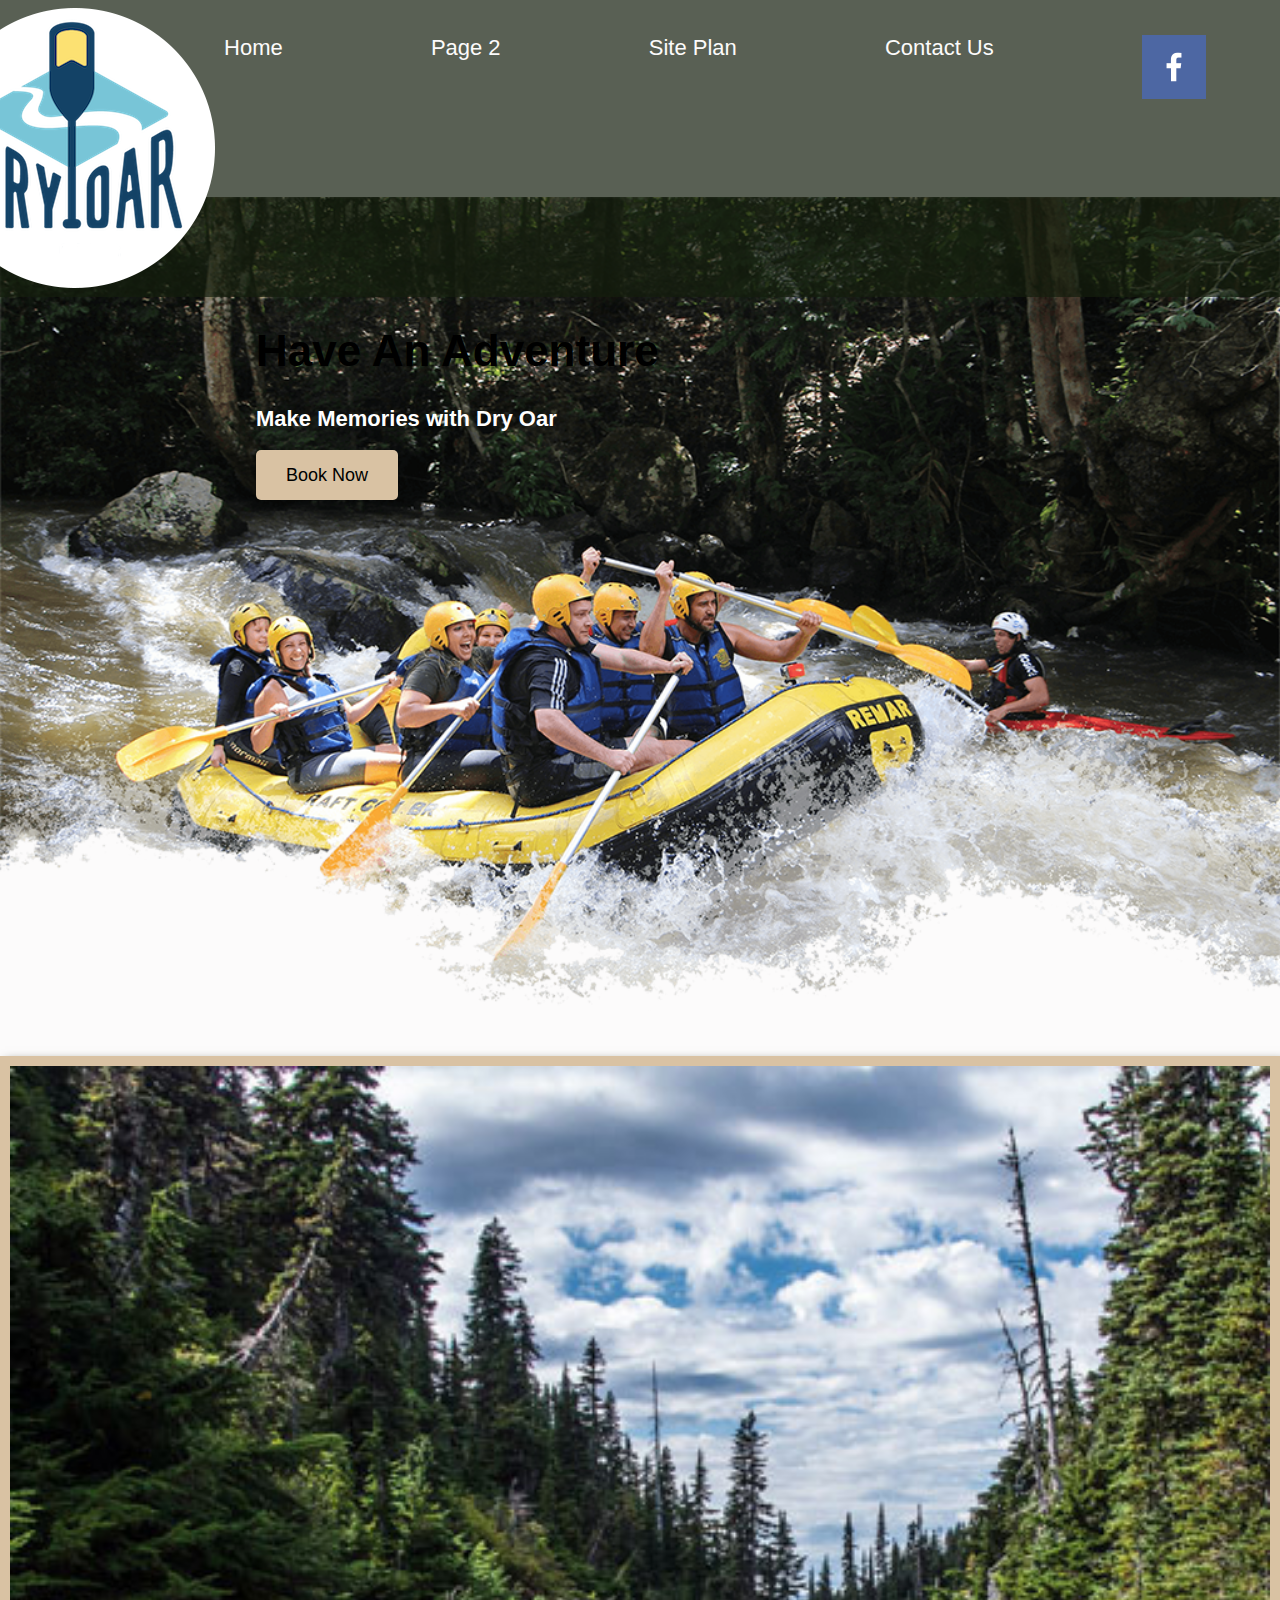
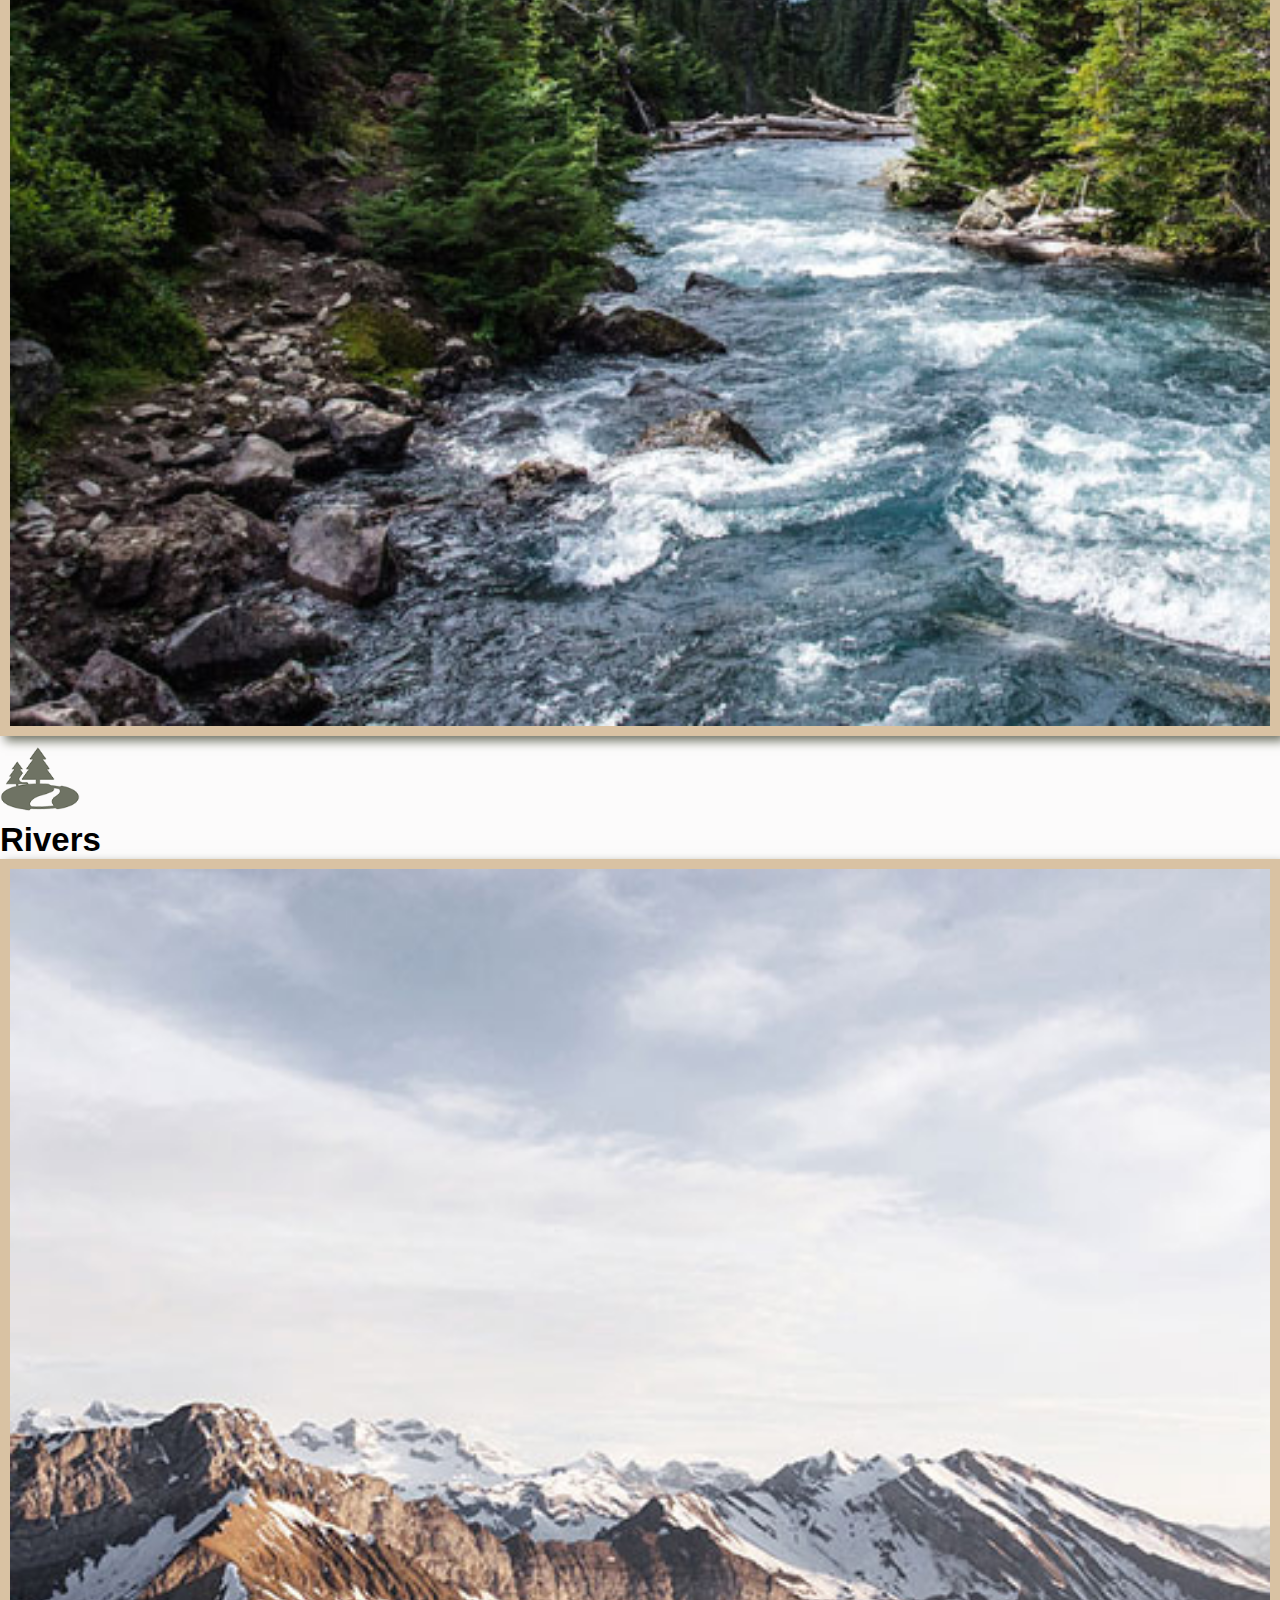
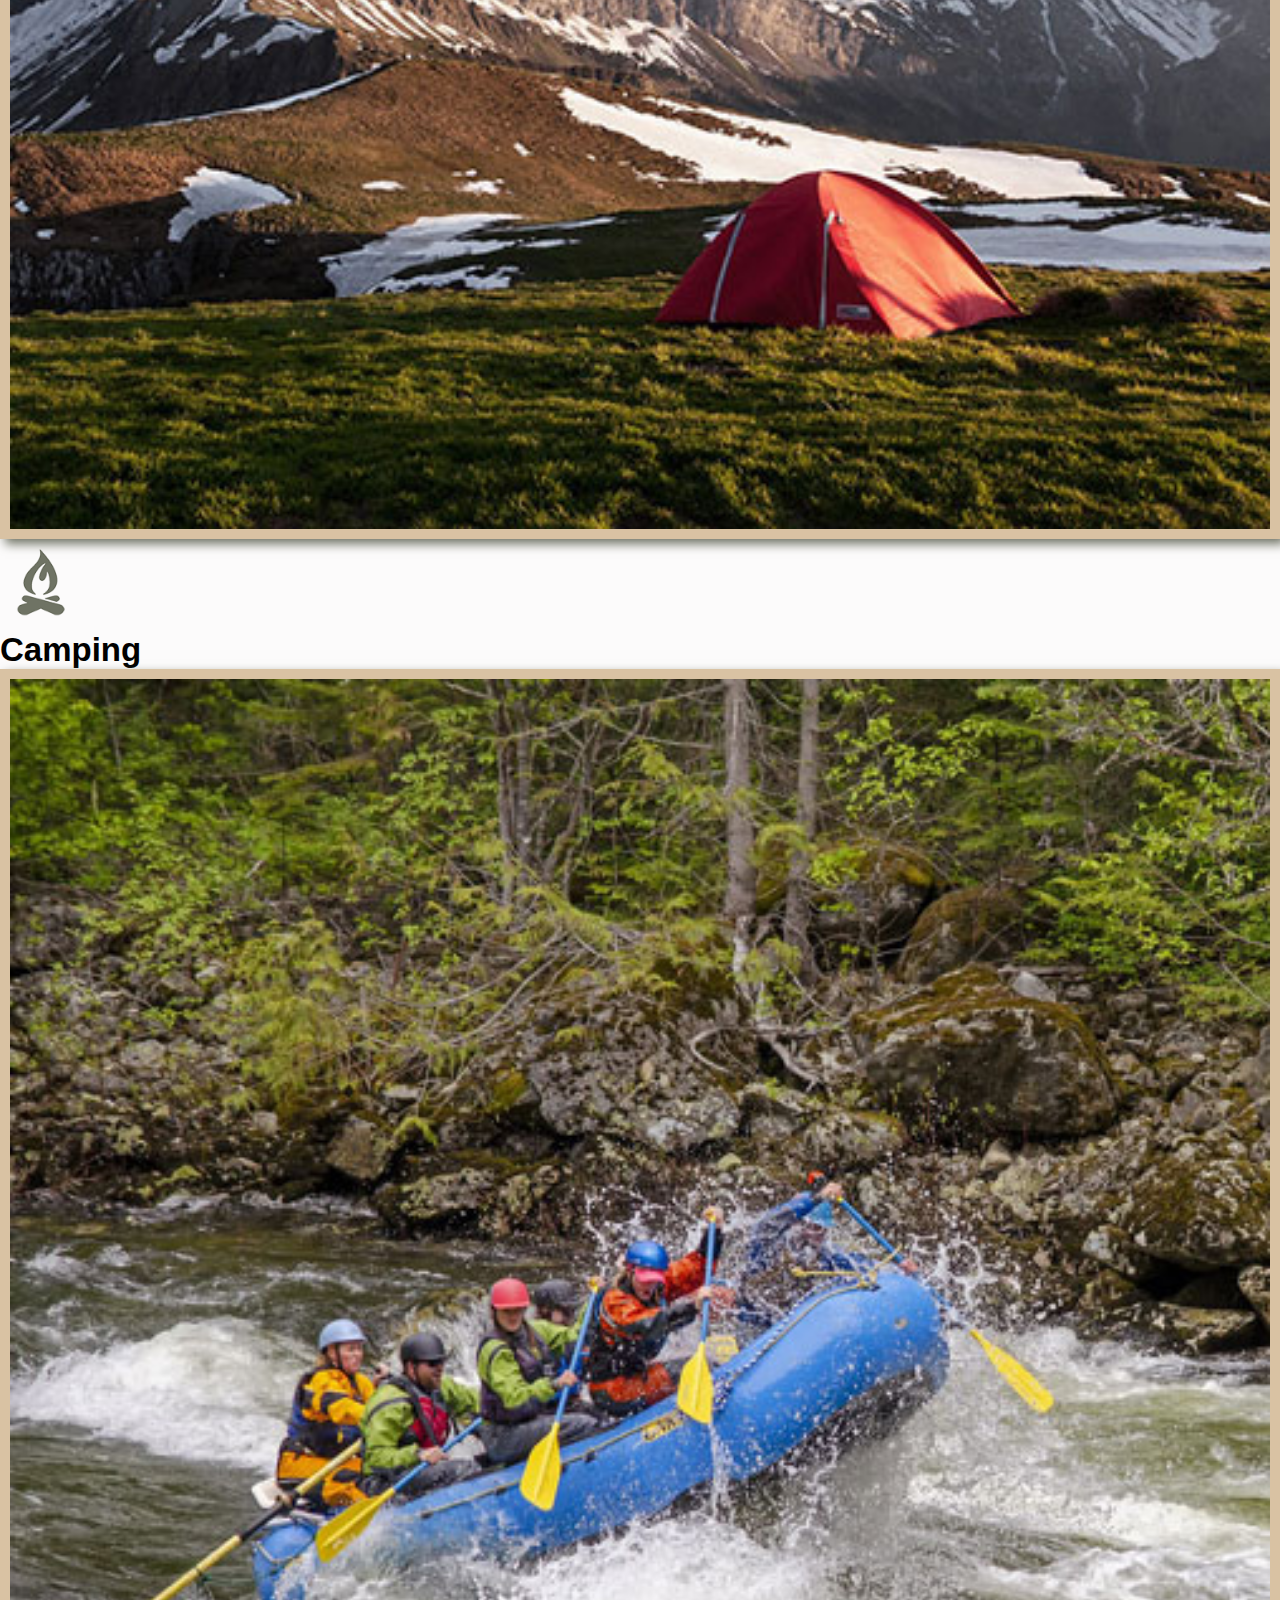
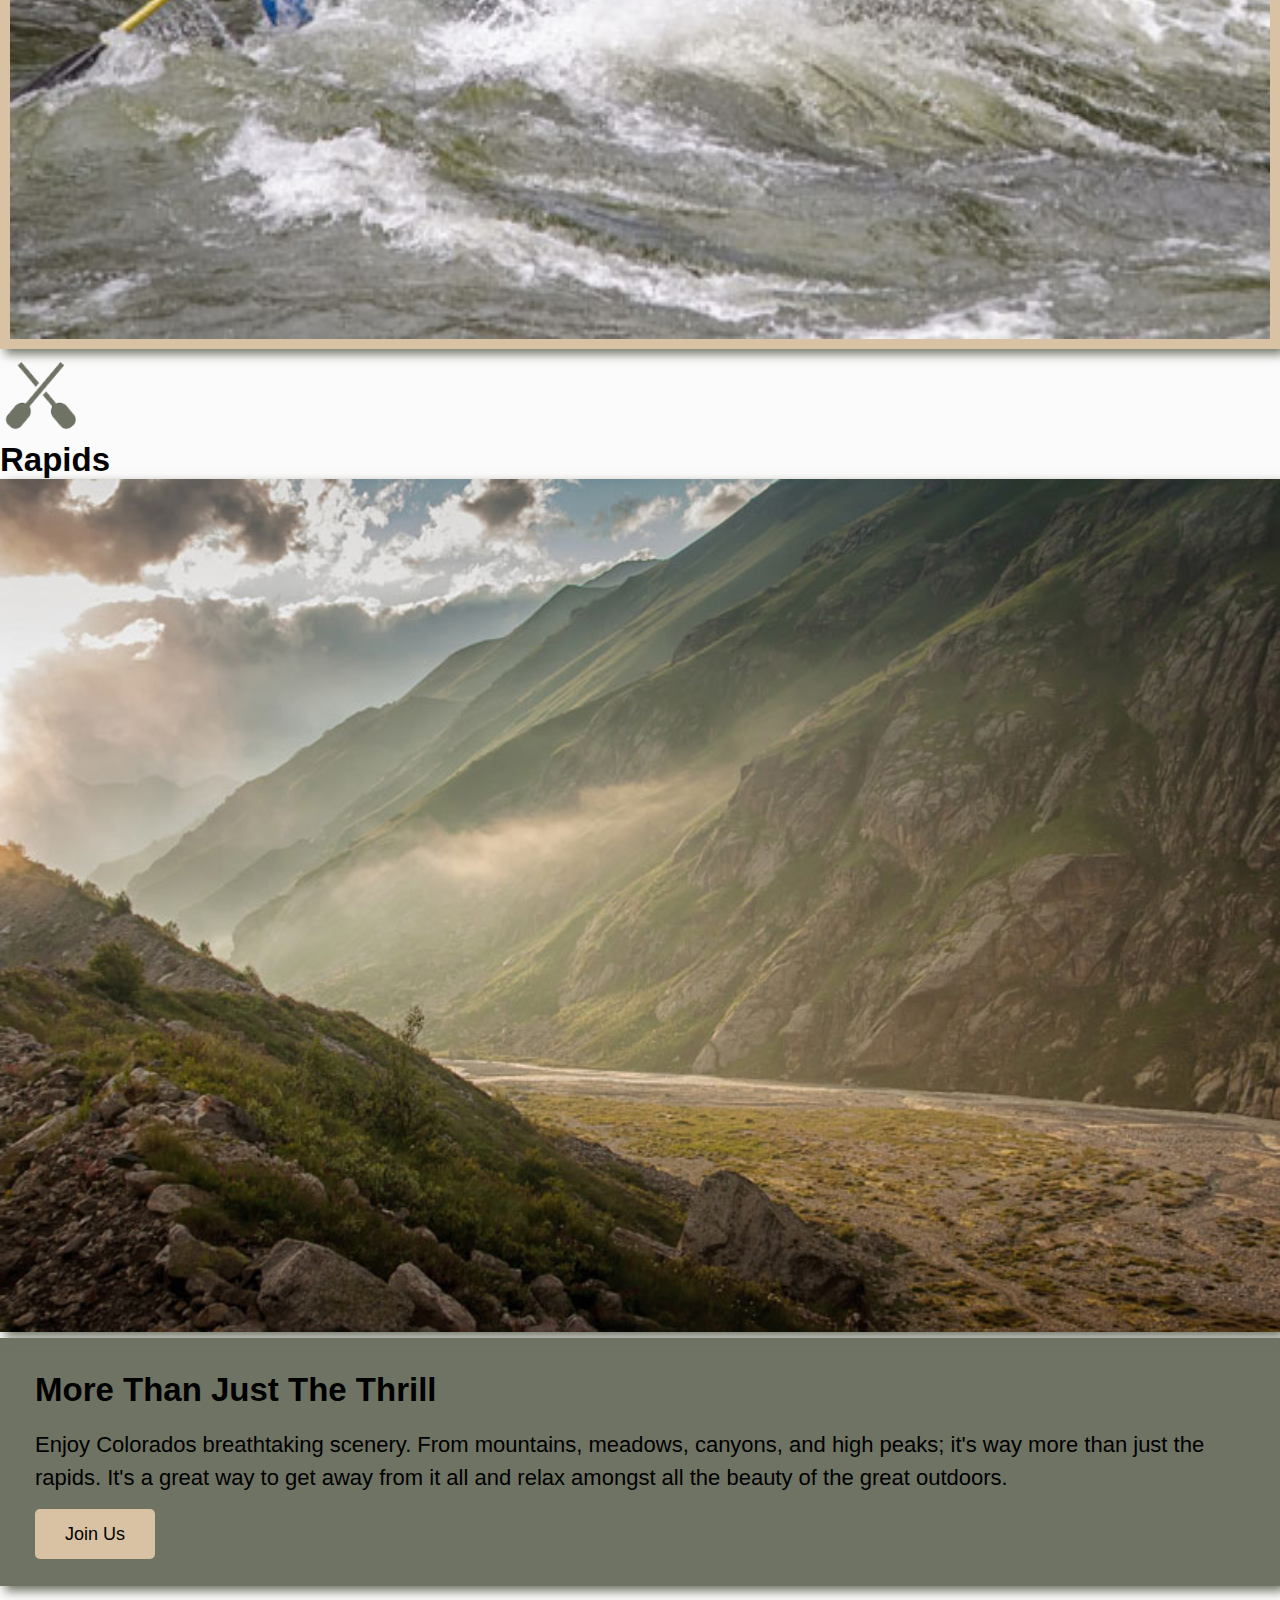
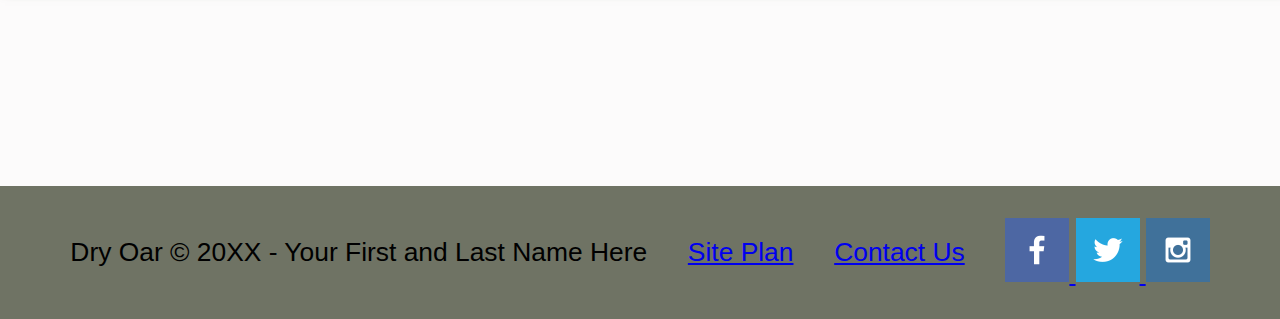
<file: wwr/index.html>
<!DOCTYPE html>
<html lang="en">
<head>
    <meta charset="UTF-8">
    <meta http-equiv="X-UA-Compatible" content="IE=edge">
    <meta name="viewport" content="width=device-width, initial-scale=1.0">
    <title>Whitewater Rafting Vacations | Dry Oar Boating | Colorado | Home</title>
    <link rel="stylesheet" href="styles/style.css">
</head>
<body>
    <header>
        <a id="logo_link" href="index.html">
            <img class="logo" src="images/logo.png" alt="Dry Oar Logo">
        </a>
        <nav>
            <a href="index.html">Home</a>
            <a href="#">Page 2</a>
            <a href="site-plan-rafting.html">Site Plan</a>
            <a href="contactus.html">Contact Us</a>
            <a href="https://facebook.com" target="_blank">
                <img src="images/facebook.png" alt="fb icon"></a>
        </nav>
    </header>
    <div id="hero">
        <div id="hero-box">
            <img id="hero-img" src="images/hero.png" alt="People enjoying white water rafting">
        </div>
        <section id="hero-msg">
            <h1 class="home-title">Have An Adventure</h1>
            <h4>Make Memories with Dry Oar </h4>
            <div class='button-box'>
                <a class='book' href="contactus.html">Book Now</a>
            </div>
        </section>
    </div>
    <main class="home-grid">
        <section class="rivers-card">
            <img class="card-img" src="images/rivers.jpg" alt="river in forest">
            <img class="icon" src="images/river_icon.png" alt="river icon">
            <h2>Rivers</h2>
        </section>
        <section class="camping-card">
            <img class="card-img" src="images/camping.jpg" alt="tent in mountains">
            <img class="icon" src="images/fire_icon.png" alt="fire icon">
            <h2>Camping</h2>
        </section>
        <section class="rapids-card">
            <img class="card-img" src="images/rapids.jpg" alt="rafting boat">
            <img class="icon" src="images/oars.png" alt="oars icon">
            <h2>Rapids</h2>
        </section>
        <img class="mountains" src="images/mountains.jpg" alt="Misty mountains">
        <section class="msg">
            <h2>More Than Just The Thrill</h2>
            <p>Enjoy Colorados breathtaking scenery. From mountains, meadows, canyons, and high peaks; it's way more than just the rapids. It's a great way to get away from it all and relax amongst all the beauty of the great outdoors. </p>
            <a class='join' href="rivers.html">Join Us</a>
        </section>
    </main>
    <footer>
        <p>Dry Oar &copy; 20XX - Your First and Last Name Here</p>
        <p><a href="site-plan-rafting.html">Site Plan</a></p>
        <p><a href="contactus.html">Contact Us</a></p>
        <div class="social">
            <a href="https://facebook.com">
                <img src="images/facebook.png" alt="fb icon">
            </a>
            <a href="https://twitter.com">
                <img src="images/twitter.png" alt="twitter icon">
            </a>
            <a href="https://instagram.com">
                <img src="images/instagram.png" alt="instagram icon">
            </a>
        </div>
    </footer>
</body>
</html>
</file>
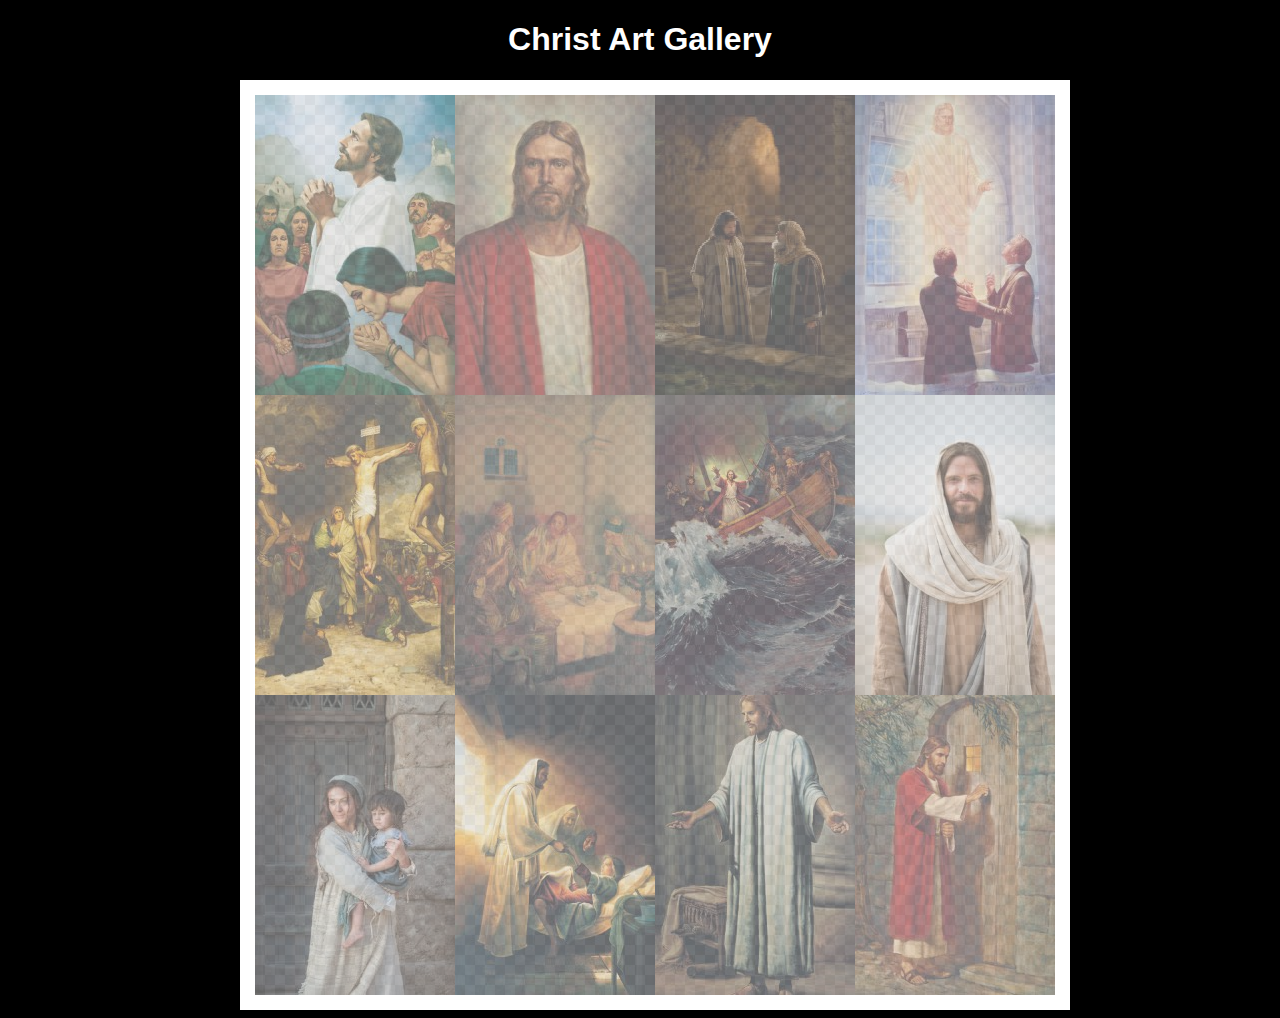
<file: ice/gallery/gallery.html>
<!DOCTYPE html>
<html lang="en">
<head>
    <meta charset="UTF-8">
    <meta name="viewport" content="width=device-width, initial-scale=1.0">
    <title>Images of Christ</title>
    <style>
        body {
            background: black;
        }
        #wrapper{
            width: 800px;
            margin: 0 auto;
        }
        nav {
            color: white;
            text-align: center;
            font-family: Haettenschweiler, 'Arial Narrow Bold', sans-serif;
        }
        #gallery{
            display: grid;
            grid-template-columns: 200px 200px 200px 200px;
            border: 15px solid rgb(255, 255, 255);
            width: 100%;
            background-color: #ddd;
            background-image:
                linear-gradient(45deg, #ccc 26%, transparent 26%), 
                linear-gradient(135deg, #ccc 26%, transparent 26%),
                linear-gradient(45deg, transparent 75%, #ccc 75%),
                linear-gradient(135deg, transparent 75%, #ccc 75%);
            background-size: 20px 20px; /* Must be a square */
            background-position: 0 0, 10px 0, 10px -10px, 0px 10px; 
            
        }
        #gallery a {
            cursor: url('images/christus.png'), pointer;
        }
        #gallery img {
            width: 200px;
            height: 300px;
            opacity:50%;
            display:block;
        }
        #gallery img:hover{
            opacity: 100%;
        }
    </style>
</head>
<body>
    <div id="wrapper">
        <nav>
            <h1>Christ Art Gallery</h1>
        </nav>
        <main>
            <div id="gallery">
                <a href="images/big/img1.jpg"><img src="images/small/img1.jpg" alt="normal file size" ></a>
                <a href="images/big/img2.jpg"><img src="images/small/img2.jpg" alt="normal file size" ></a>
                <a href="images/big/img3.jpg"><img src="images/small/img3.jpg" alt="normal file size" ></a>
                <a href="images/big/img4.jpg"><img src="images/small/img4.jpg" alt="normal file size" ></a>
                <a href="images/big/img5.jpg"><img src="images/small/img5.jpg" alt="normal file size" ></a>
                <a href="images/big/img6.jpg"><img src="images/small/img6.jpg" alt="normal file size" ></a>
                <a href="images/big/img7.jpg"><img src="images/small/img7.jpg" alt="normal file size" ></a>
                <a href="images/big/img8.jpg"><img src="images/small/img8.jpg" alt="normal file size" ></a>
                <a href="images/big/img9.jpg"><img src="images/small/img9.jpg" alt="normal file size" ></a>
                <a href="images/big/img10.jpg"><img src="images/small/img10.jpg" alt="normal file size" ></a>
                <a href="images/big/img11.jpg"><img src="images/small/img11.jpg" alt="normal file size" ></a>
                <a href="images/big/img12.jpg"><img src="images/small/img12.jpg" alt="normal file size" ></a>
            </div>
        </main>
    </div>
</body>
</html>
</file>
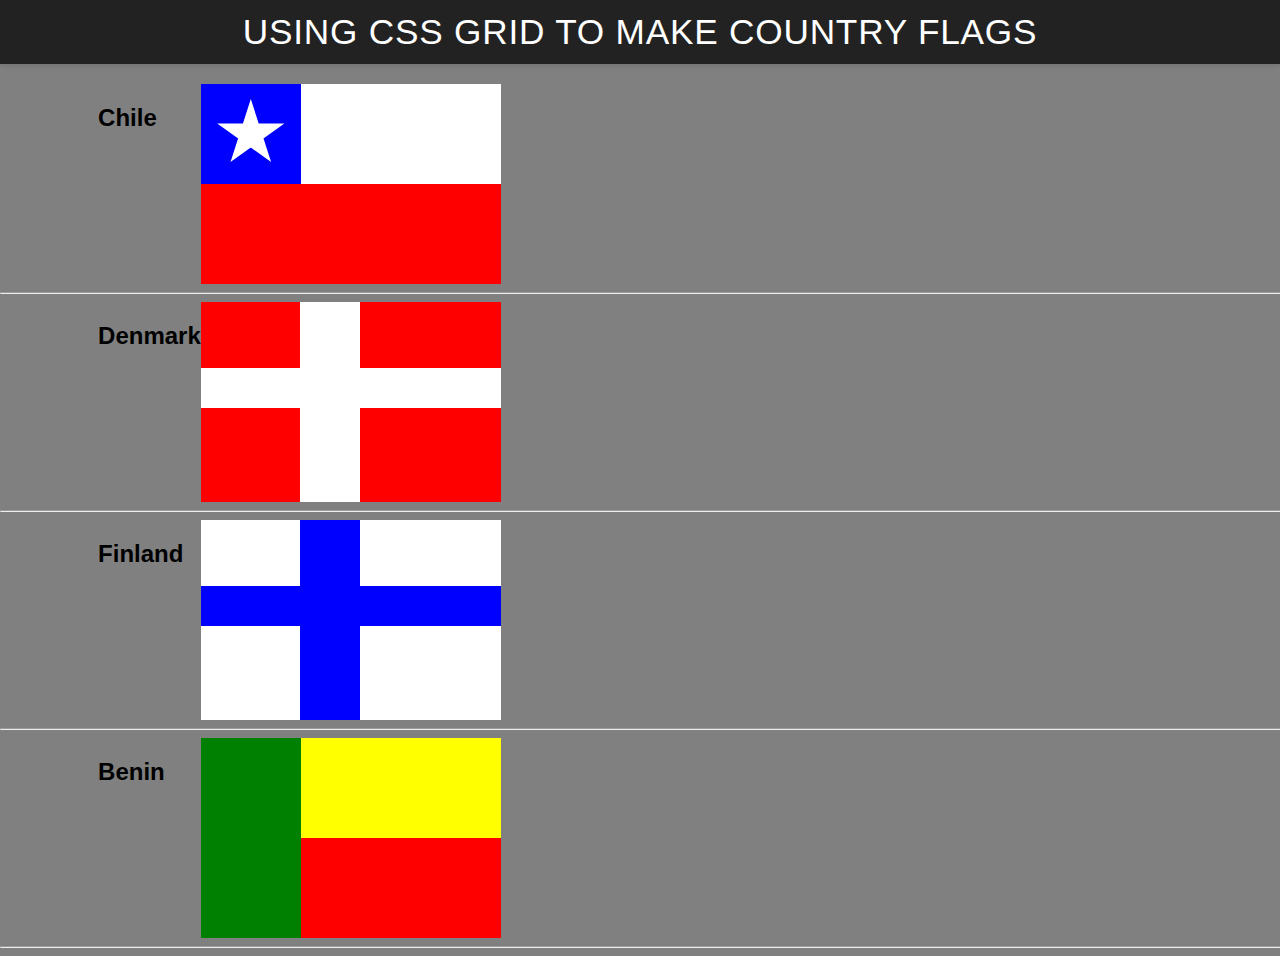
<file: ice/grid_flags/flags.html>
<!DOCTYPE html>
<html lang="en">

<head>
    <meta charset="UTF-8">
    <meta name="viewport" content="width=device-width, initial-scale=1.0">
    <title>Flag</title>
    <style>
        body {
            margin: 0;
            font-family: 'Helvetica Neue', sans-serif;
            background-color: gray;
        }

        header {
            background-color: #222;
            color: #fff;
            padding: 0.75rem 1.5rem;
            display: flex;
            align-items: center;
            justify-content: center;
            font-size: 1.1rem;
            letter-spacing: 0.05rem;
            text-transform: uppercase;
            box-shadow: 0 2px 4px rgba(0, 0, 0, 0.1);
        }

        header h1 {
            margin: 0;
            font-weight: 400;
        }
        main {
            display: grid;
            grid-template-columns: .1fr .1fr 1fr .1fr;
            margin-top: 20px;
        }
        hr {
            width: 100%;
            grid-column: 1 / 5;
        }
        h2 {
            grid-column: 2/3;
        }

        #blue {
            background: blue;
            grid-column: 1 / 2;
            display: grid;
            align-items: center;
            justify-items: center;
        }

        #white {
            background: white;
            grid-column: 2 / 4;
        }

        #red {
            background: red;
            grid-column: 1 / 4;
        }

        #chile {
            display: grid;
            grid-template-columns: 1fr 1fr 1fr;
            grid-template-rows: 1fr 1fr;
            height: 200px;
            width: 300px;
        }

        .star {
            width: 70px;
            aspect-ratio: 1;
            background: white;
            clip-path: polygon(50% 0, 79% 90%, 2% 35%, 98% 35%, 21% 90%);
        }
        #denmark {
        display: grid;
        grid-template-columns: 1fr 1fr 1fr;
        grid-template-rows: 1fr 1fr;
        height: 200px;
        width: 300px;
        background: red;
        position: relative;
    }

    #denmark::before,
    #denmark::after {
        content: '';
        position: absolute;
        background: white;
    }

    #denmark::before {
        width: 20%;
        height: 100%;
        left: 33%;
    }

    #denmark::after {
        width: 100%;
        height: 20%;
        top: 33%;
    }
    #finland {
        display: grid;
        grid-template-columns: 1fr 1fr 1fr;
        grid-template-rows: 1fr 1fr;
        height: 200px;
        width: 300px;
        background: white;
        position: relative;
    }
    #finland::before,
    #finland::after {
        content: '';
        position: absolute;
        background: blue;
    }

    #finland::before {
        width: 20%;
        height: 100%;
        left: 33%;
    }

    #finland::after {
        width: 100%;
        height: 20%;
        top: 33%;
    }
    #benin {
        display: grid;
        grid-template-columns: 1fr 2fr;
        grid-template-rows: 1fr 1fr;
        height: 200px;
        width: 300px;
    }

    #bgreen {
        background: green;
        grid-column: 1 / 2;
        grid-row: 1 / 3;
    }

    #byellow {
        background: yellow;
        grid-column: 2 / 3;
        grid-row: 1 / 2;
    }

    #bred {
        background: red;
        grid-column: 2 / 3;
        grid-row: 2 / 3;
    }
    </style>
</head>

<body>
    <header>
        <h1>Using CSS Grid to make Country Flags</h1>
    </header>
    <main>
        <h2>Chile</h2>
        <div id="chile">
            <div id="blue">
                <div class="star"></div>
            </div>
            <div id="white"></div>
            <div id="red"></div>
        </div>
        <hr>

        <h2>Denmark</h2>
        <div id="denmark">
            <div id="dred1"></div>
            <div id="dred2"></div>
            <div id="dred3"></div>
            <div id="dred4"></div>
        </div>
        <hr>

        <h2>Finland</h2>
        <div id="finland">
            <div id="fwhite1"></div>
            <div id="fwhite2"></div>
            <div id="fwhite3"></div>
            <div id="fwhite4"></div>
        </div>
        <hr>

        <h2>Benin</h2>
        <div id="benin">
            <div id="bgreen"></div>
            <div id="byellow"></div>
            <div id="bred"></div>
        </div>
        <hr>
    </main>
</body>

</html>
</file>
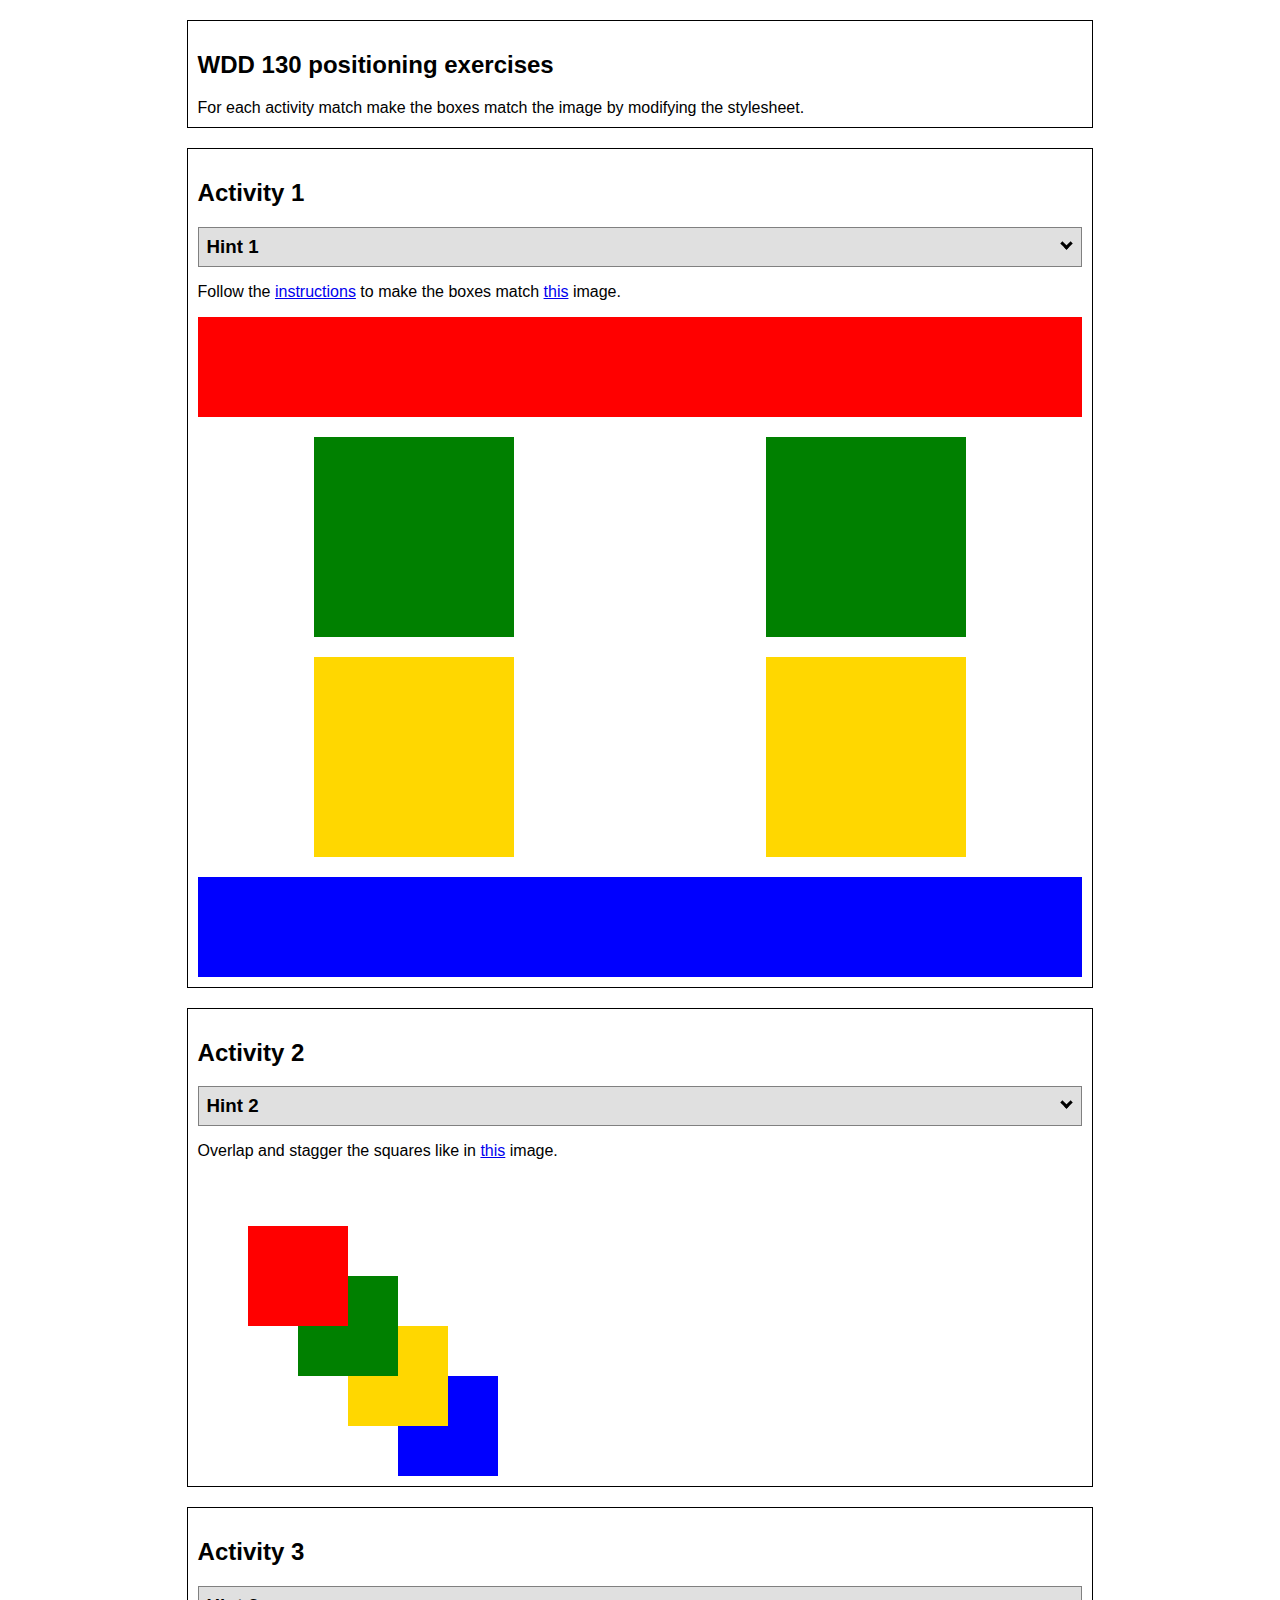
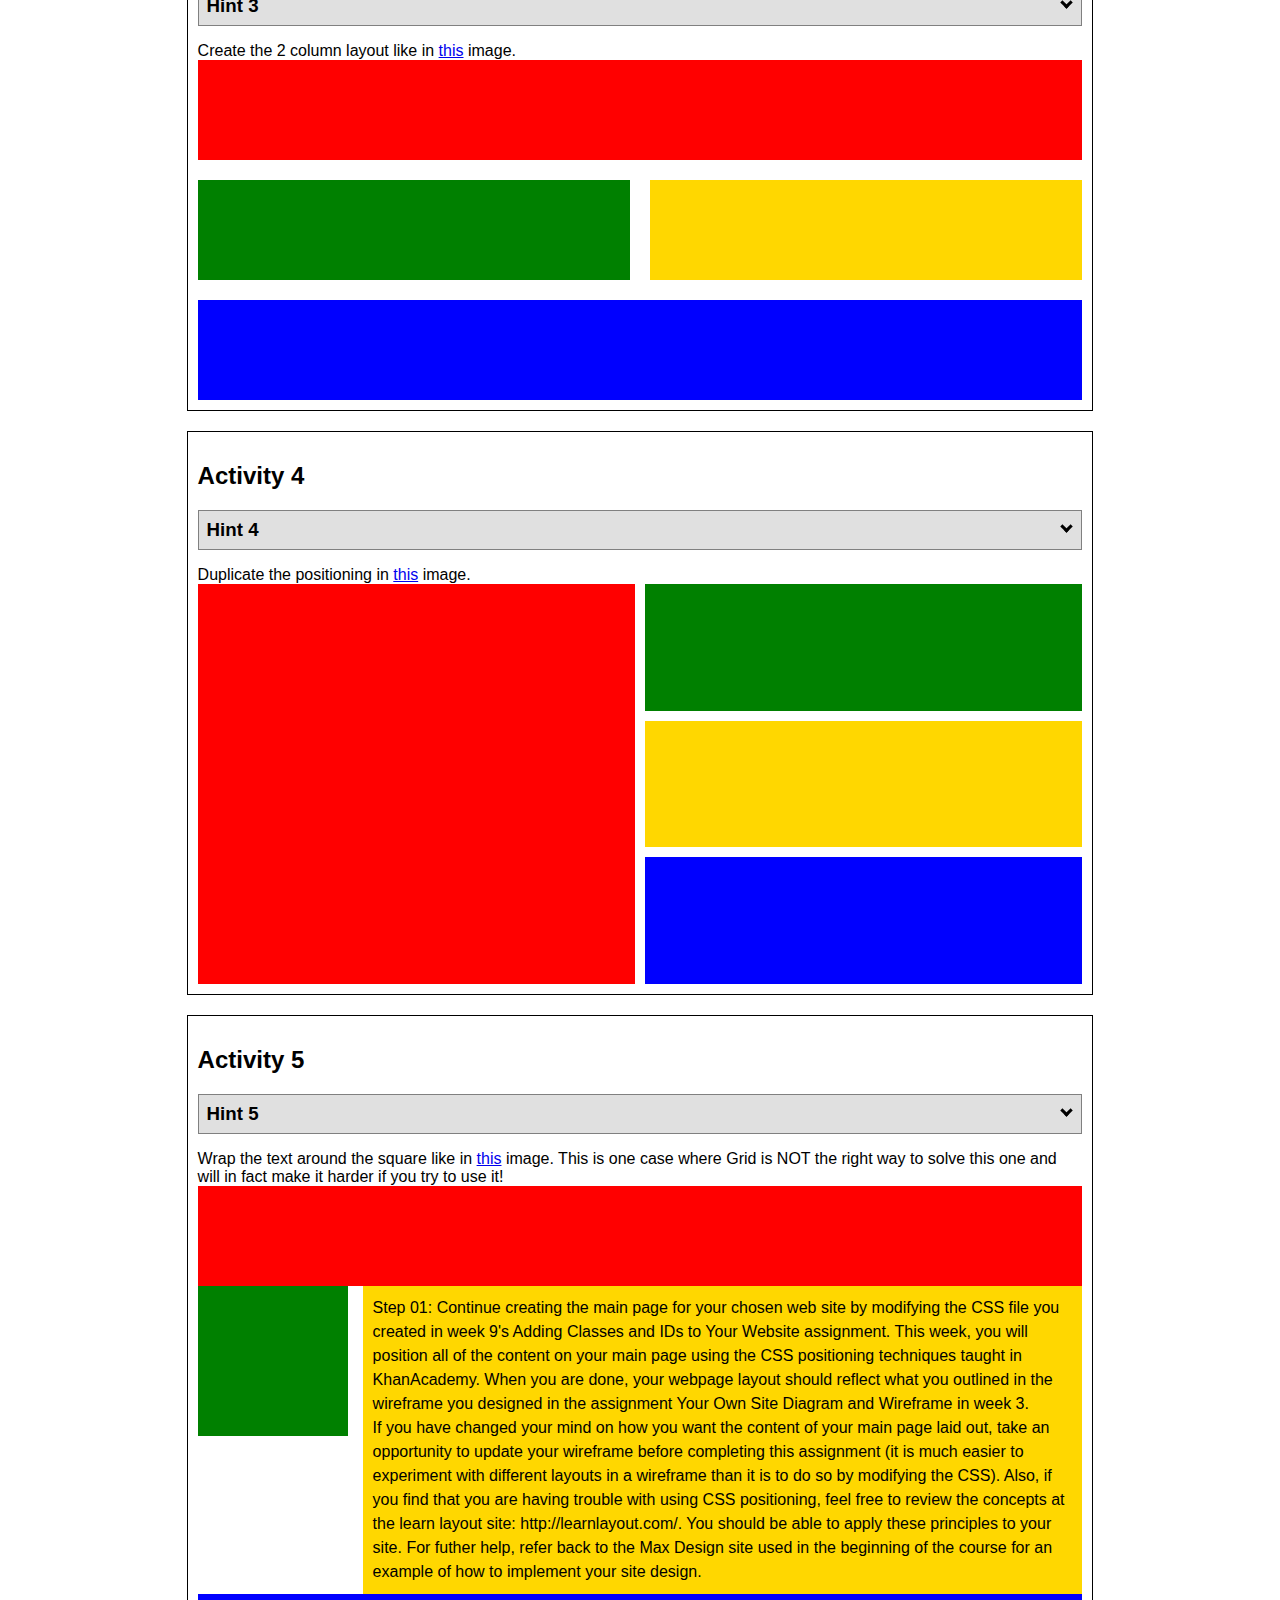
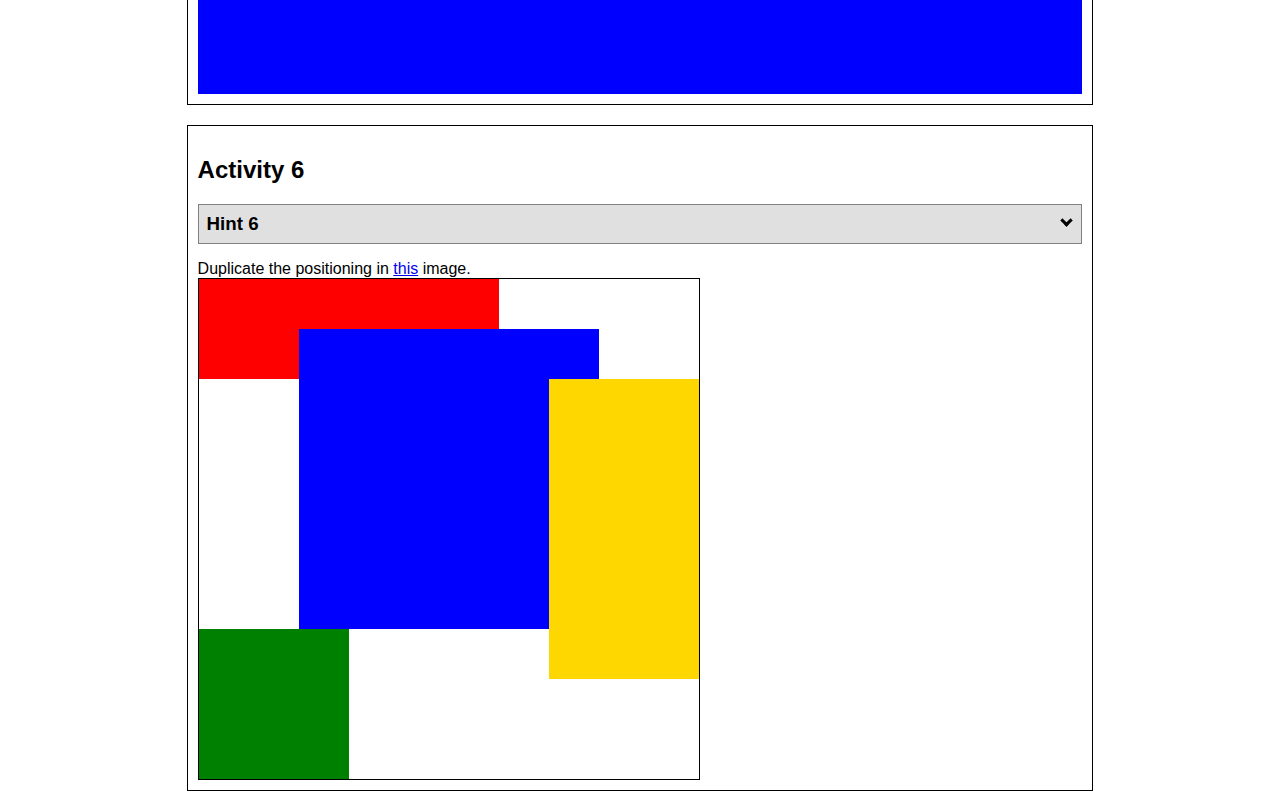
<file: ice/positioning/positioning.html>
<!DOCTYPE html>
<html lang="en">
  <head>
    <!-- HTML - Name: positioning.html -->
    <title>Positioning Activity</title>
    <link rel="stylesheet" type="text/css" href="positionstyles.css" />
  </head>
  <body>
    <div class="activity">
      <h2>WDD 130 positioning exercises</h2>
      For each activity match make the boxes match the image by modifying the stylesheet.</div>
    <div class="activity">
      <h2>Activity 1</h2>
      <section class="hint"><input type="checkbox" ><i></i> <h3>Hint 1</h3><div><p>Check out the <a href="../../activities/week07/ice-css_positioning.html" target="_blank">activity instructions</a></p></div></section>
      <p>Follow the <a href="../../activities/week07/ice-css_positioning.html"" target="_blank">instructions</a> to make the boxes match  <a href="../../images/example1.png" target="_blank">this</a> image.</p>
      <div class="content1" >
        <div class="red1" ></div>
        <div class="green1" ></div>
        <div class="green1" ></div>
        <div class="yellow1"></div>
        <div class="yellow1"></div>
        <div class="blue1"></div>
      </div>
    </div>
    <div class="activity">
      <h2>Activity 2</h2>
      <section class="hint"><input type="checkbox" > <h3>Hint 2</h3><i></i><div>
      <ul>
      <li>grid-template-columns: 50px 50px 50px 50px 50px </li></ul></div></section>
      <p>Overlap and stagger the squares like in <a href="../../images/example2.png" target="_blank">this</a> image.</p>
      <div class="content2" >
        <div class="red2" ></div>
        <div class="green2" ></div>
        <div class="yellow2"></div>
        <div class="blue2"></div>
      </div>
    </div>
    <div class="activity">
      <h2>Activity 3</h2>
      <section class="hint"><input type="checkbox" > <h3>Hint 3</h3><i></i><div><p>This one is going to be best solved with CSS Grid. Remember to make the boxes the right width first...then start moving them around. </p><h4>Properties used:</h4><ul><li>display:grid;</li><li>grid-template-columns:</li><li>grid-column-gap:</li>
        <li>grid-column:</li>  </ul></div></section>
      Create the 2 column layout like in <a href="../../images/example3.png" target="_blank">this</a>  image.
      <div class="content3" >
        <div class="red3" ></div>
        <div class="green3" ></div>
        <div class="yellow3"></div>
        <div class="blue3"></div>
      </div>
    </div>
    <div class="activity">
      <h2>Activity 4</h2>
      <section class="hint"><input type="checkbox" > <h3>Hint 4</h3><i></i><div><p>For the others we have been primarily concerned with width. For this one you will need to adjust height as well. </p><h4>Properties used:</h4><ul><li>display:grid;</li><li>grid-template-columns:</li><li>grid-row:</li></ul></div></section>
      Duplicate the positioning in <a href="../../images/example4.png" target="_blank">this</a> image. 
      <div class="content4" >
        <div class="red4" ></div>
        <div class="green4" ></div>
        <div class="yellow4"></div>
        <div class="blue4"></div>
      </div>
    </div>

    <div class="activity">
      <h2>Activity 5</h2>
      <section class="hint"><input type="checkbox" > <h3>Hint 5</h3><i></i><div><p>Grid is <strong>not</strong> the right way to do this.  In fact there is only one way to really do that...and that is with float. Remember that we float the thing we want the text to wrap around.  Also remember to start by making all the shapes the right size and shape.</p><h4>Properties used:</h4><ul><li>float: left;</li></ul></div></section>
      Wrap the text around the square like in <a href="../../images/example5.png" target="_blank">this</a> image. This is one case where Grid is NOT the right way to solve this one and will in fact make it harder if you try to use it!
      <div class="content5" >
        <div class="red5" ></div>
        <div class="green5" ></div>
        <div class="yellow5">Step 01: Continue creating the main page for your chosen web site by modifying the CSS file you created in week 9's Adding Classes and IDs to Your Website assignment. This week, you will position all of the content on your main page using the CSS positioning techniques taught in KhanAcademy. When you are done, your webpage layout should reflect what you outlined in the wireframe you designed in the assignment Your Own Site Diagram and Wireframe in week 3. <br />
          If you have changed your mind on how you want the content of your main page laid out, take an opportunity to update your wireframe before completing this assignment (it is much easier to experiment with different layouts in a wireframe than it is to do so by modifying the CSS). Also, if you find that you are having trouble with using CSS positioning, feel free to review the concepts at the learn layout site: http://learnlayout.com/. You should be able to apply these principles to your site. For futher help, refer back to the Max Design site used in the beginning of the course for an example of how to implement your site design.</div>
        <div class="blue5"></div>
      </div>
    </div>
    <div class="activity">
      <h2>Activity 6</h2>
      <section class="hint"><input type="checkbox" > <h3>Hint 6</h3><i></i><div><p>This one is all about visualizing the grid behind the layout. If you are having a hard time doing that first: all the sizes are even multiples of 100, and second here is another example with the lines drawn: <a href="../../images/example6-hint.png" target="_blank">example 6 with lines</a>. For this one you will find it easiest if you use px for the column width. You can also use <kbd>z-index</kbd> to control the element layering.    </p><h4>Properties used:</h4><ul><li>display:grid;</li><li>grid-template-columns:</li><li>grid-column:</li><li>grid-row:</li><li><a href="https://www.w3schools.com/cssref/pr_pos_z-index.asp" target="_blank">z-index:</a></li></ul></div></section>
      Duplicate the positioning in <a href="../../images/example6.png" target="_blank">this</a> image.
      <div class="content6" >
        <div class="red6" ></div>
        <div class="green6" ></div>
        <div class="yellow6"></div>
        <div class="blue6"></div>
      </div>
    </div>
  </body>
</html>
</file>
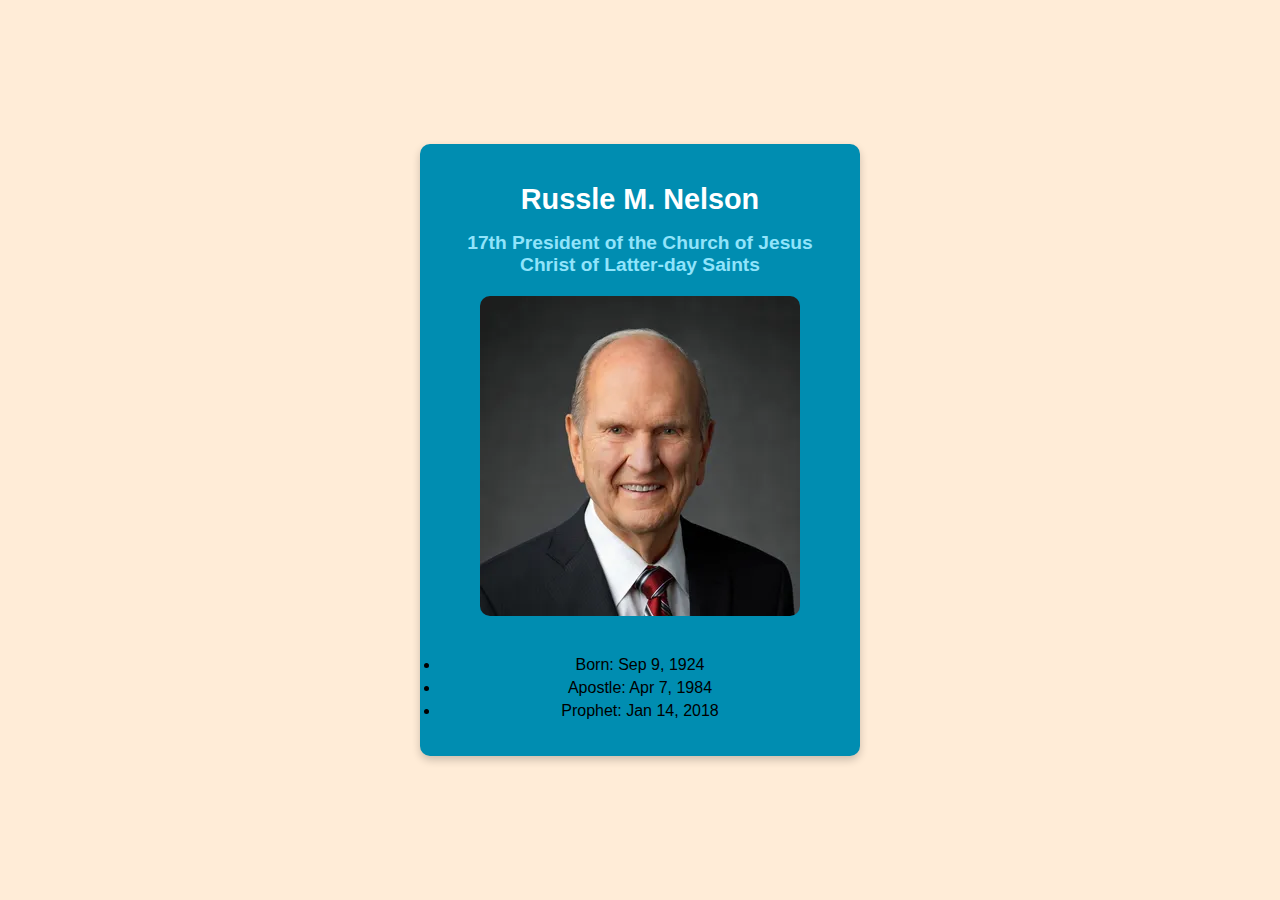
<file: ice/prophet_cards/nelson.html>
<!DOCTYPE html>
<html lang="en">
<head>
    <meta charset="UTF-8">
    <meta name="viewport" content="width=device-width, initial-scale=1.0">
    <title>Russell M. Nelson</title>
    <style>
        /* Insert styles here, this is called an internal stylesheet  */
        body {
            background: #FFECD7;
            font-family: Arial, sans-serif;
            display: flex;
            justify-content: center;
            align-items: center;
            height: 100vh;
            margin: 0;
        }

        #wrapper {
            background: #008db1;
            border-radius: 10px;
            box-shadow: 0 4px 8px rgba(0, 0, 0, 0.2);
            padding: 20px;
            max-width: 400px;
            text-align: center;
        }

        h1 {
            font: helvetica;
            color: #fff;
            font-size: 1.8em;
            margin-bottom: 10px;
        }

        h2 {
            font-size: 1.2em;
            color: #91e4fb;
            margin-bottom: 20px;
        }

        img {
            max-width: 100%;
            border-radius: 10px;
            margin-bottom: 20px;
        }

        ul {
            padding: 0;
        }

        li {
            font-size: 1em;
            margin: 5px 0;
        }
    </style>
</head>
<body>
    <div id="wrapper">
        <h1>Russle M. Nelson</h1>
        <h2>17th President of the Church of Jesus Christ of Latter-day Saints</h2>
        <img src="images/russell_nelson.png" alt="russell_nelson">
    <main>
        <ul>
            <li>Born: Sep 9, 1924</li>
            <li>Apostle: Apr 7, 1984</li>
            <li>Prophet: Jan 14, 2018</li>
        </ul>
    </class>
    </div>
</body>
</html>
</file>
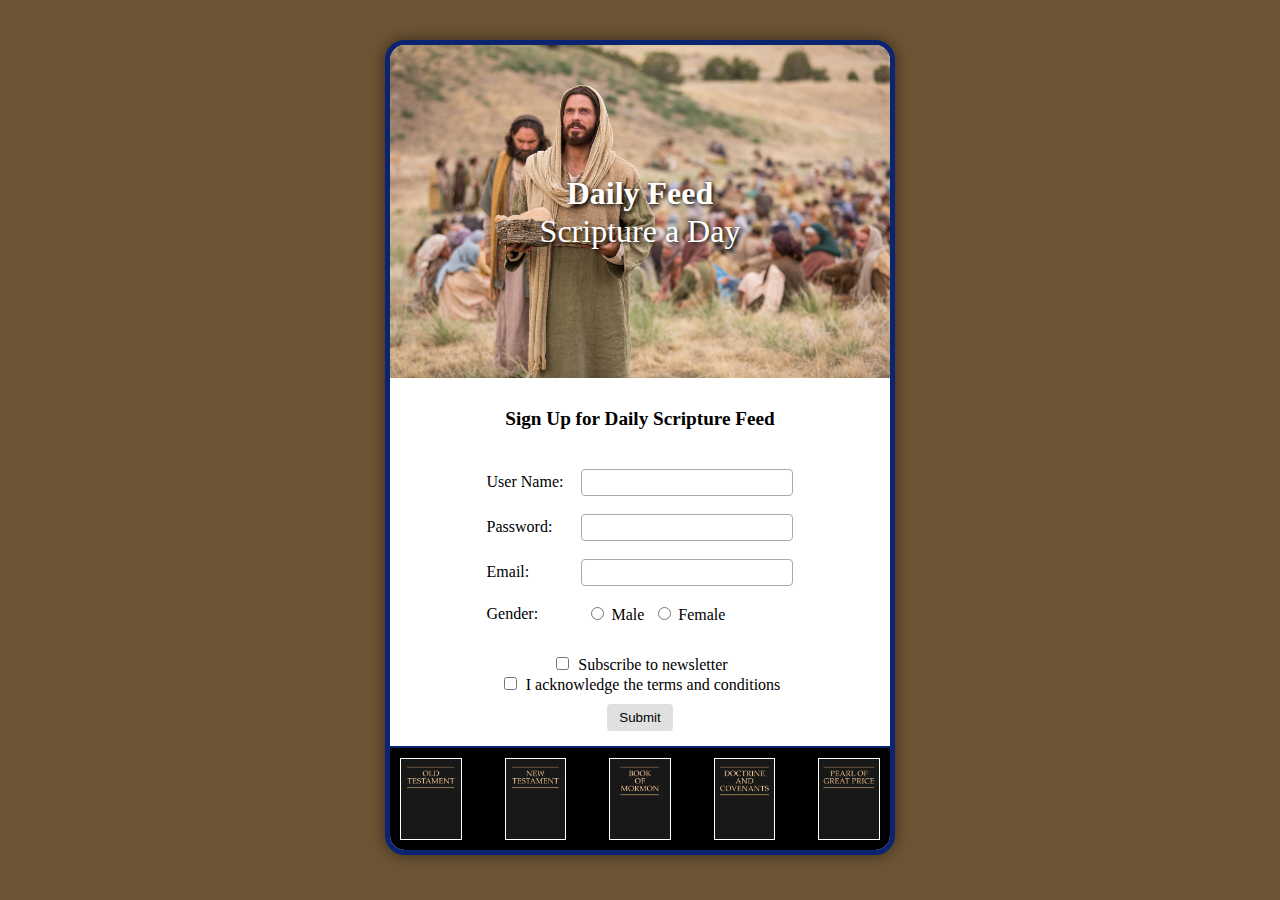
<file: ice/signup/signup.html>
<!DOCTYPE html>
<html lang="en">
<head>
    <meta charset="UTF-8">
    <title>Daily Feed Sign Up</title>
    <style>
        body {
            font-family: Georgia, serif;
            background-color: #6d5434;
            margin: 0;
            padding: 0;
        }

        form {
            background-color: white;
            border: 5px solid #0a2472;
            border-radius: 20px;
            max-width: 500px;
            margin: 40px auto;
            overflow: hidden;
            box-shadow: 0 0 15px rgba(0, 0, 0, 0.5);
        }

        .header-image {
            position: relative;
            width: 100%;
            height: auto;
        }

        .header-image img {
            width: 100%;
            height: auto;
            display: block;
        }

        .header-title {
            position: absolute;
            top: 50%;
            left: 50%;
            transform: translate(-50%, -50%);
            color: white;
            font-size: 2em;
            text-align: center;
            text-shadow: 2px 2px 4px #000;
            pointer-events: none;
            line-height: 1.2em;
        }

        form h3 {
            text-align: center;
            padding-top: 10px;
            font-size: 1.2em;
        }

        form table {
            margin: 0 auto;
            padding: 10px;
        }

        form td {
            padding: 8px;
        }

        form input[type="text"],
        form input[type="password"],
        form input[type="email"] {
            width: 200px;
            padding: 5px;
            border: 1px solid #aaa;
            border-radius: 4px;
        }

        form input[type="radio"] {
            margin-left: 10px;
        }

        .checkbox-group {
            text-align: center;
            margin: 10px 0;
        }

        .checkbox-group input {
            margin-right: 5px;
        }

        .submit-btn {
            display: block;
            margin: 0 auto 15px;
            padding: 6px 12px;
            border: none;
            border-radius: 4px;
            background-color: #e0e0e0;
            cursor: pointer;
        }

        .submit-btn:hover {
            background-color: #ccc;
        }

        .image-grid {
            display: flex;
            justify-content: space-between;
            padding: 10px;
            background-color: black;
            border-top: 2px solid #0a2472;
        }

        .image-grid img {
            height: 80px;
            width: auto;
            object-fit: contain;
            border: 1px solid #fff;
        }
    </style>
</head>
<body>

<form>
    <div class="header-image">
        <img src="images/jesus_feeds_5000.jpeg" alt="Jesus Feeding 5000">
        <div class="header-title">
            <strong>Daily Feed</strong><br>
            <span>Scripture a Day</span>
        </div>
    </div>

    <h3>Sign Up for Daily Scripture Feed</h3>
    <table>
        <tr><td>User Name:</td><td><input type="text" name="username"></td></tr>
        <tr><td>Password:</td><td><input type="password" name="password"></td></tr>
        <tr><td>Email:</td><td><input type="email" name="email"></td></tr>
        <tr>
            <td>Gender:</td>
            <td>
                <input type="radio" name="gender" value="male"> Male
                <input type="radio" name="gender" value="female"> Female
            </td>
        </tr>
    </table>

    <div class="checkbox-group">
        <input type="checkbox" name="newsletter"> Subscribe to newsletter<br>
        <input type="checkbox" name="terms"> I acknowledge the terms and conditions
    </div>

    <input type="submit" class="submit-btn" value="Submit">

    <div class="image-grid">
        <img src="images/old_testament.webp" alt="Old Testament">
        <img src="images/new_testament.webp" alt="New Testament">
        <img src="images/book_of_mormon.webp" alt="Book of Mormon">
        <img src="images/doctrine_and_covenants.webp" alt="Doctrine and Covenants">
        <img src="images/pearl_of_great_price.webp" alt="Pearl of Great Price">
    </div>
</form>
</body>
</html>
</file>
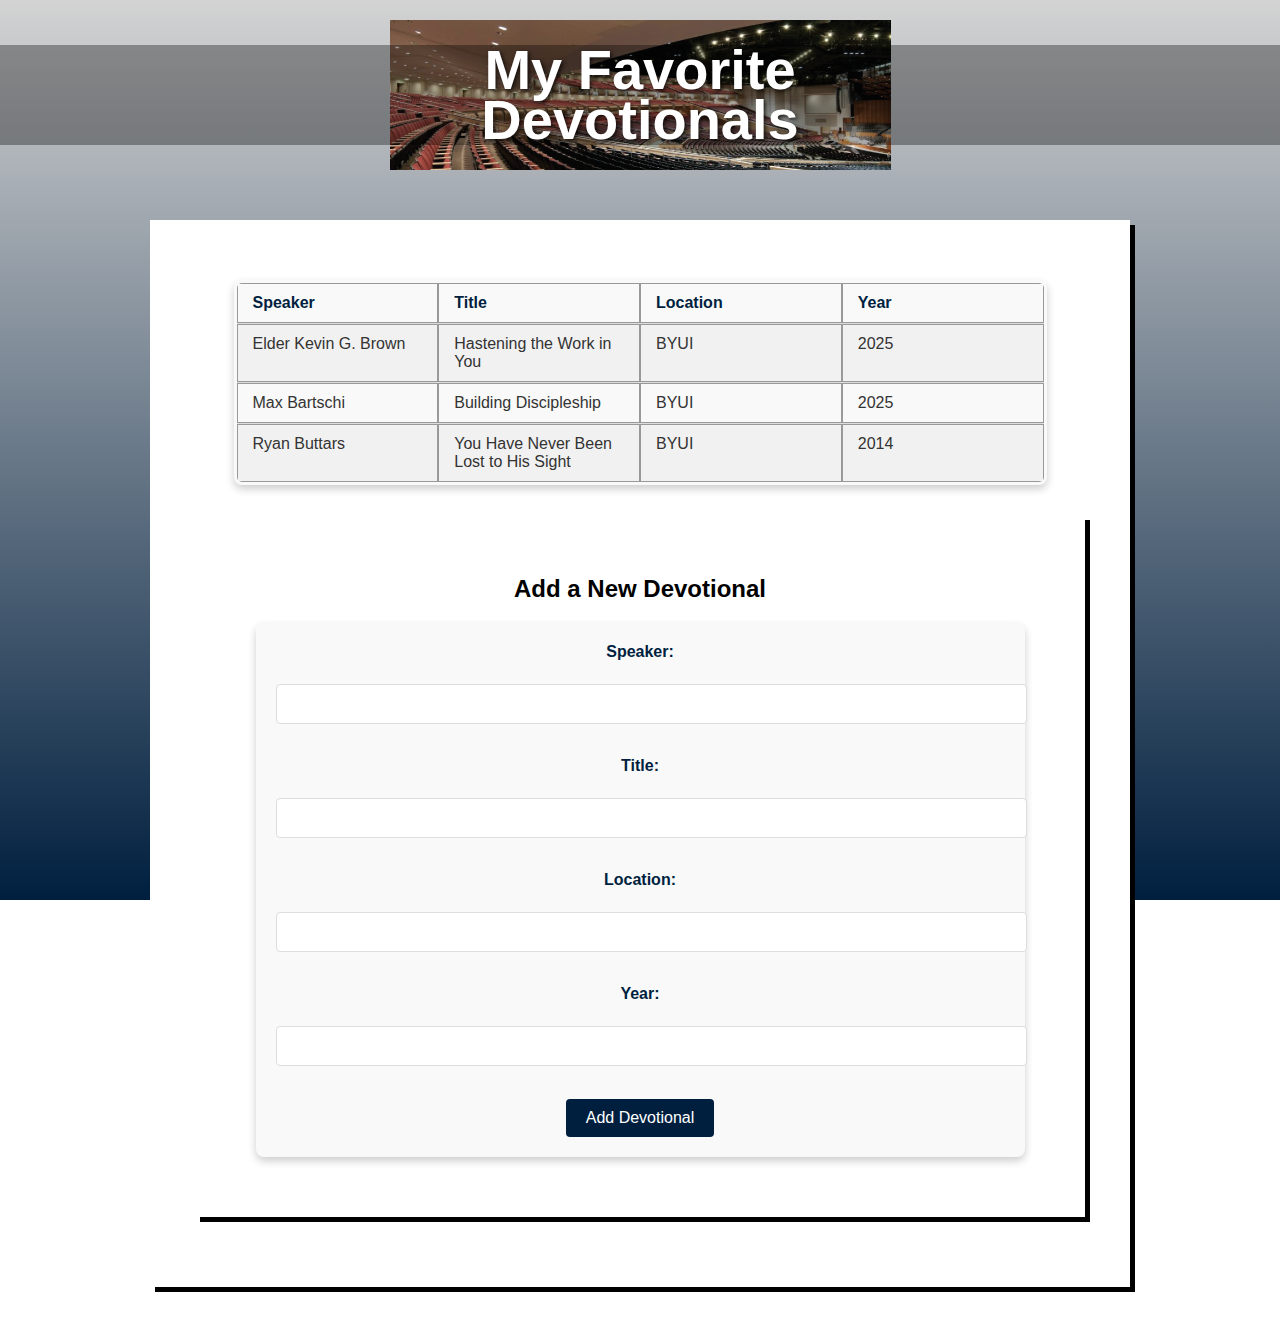
<file: ice/favdevo/favorite_devo/favdevo.html>
<!DOCTYPE html>
<html lang="en">
<head>
  <meta charset="UTF-8" />
  <meta name="viewport" content="width=device-width, initial-scale=1.0"/>
  <title>My Favorite Devotionals</title>
  <link rel="stylesheet" href="styles/styles.css" />
</head>
<body>
  <div class="container">
    <header class="header">
      <div class="header-image">
        <h1>My Favorite<br>Devotionals</h1>
      </div>
    </header>
    <main>
      <div class="content-box">
        <div class="divTable" style="border: 3px solid #000;">
          <div class="divTableBody">
            <div class="divTableRow">
              <div class="divTableCell"><strong>Speaker</strong></div>
              <div class="divTableCell"><strong>Title</strong></div>
              <div class="divTableCell"><strong>Location</strong></div>
              <div class="divTableCell"><strong>Year</strong></div>
            </div>
            <div class="divTableRow">
              <div class="divTableCell">Elder Kevin G. Brown</div>
              <div class="divTableCell">Hastening the Work in You</div>
              <div class="divTableCell">BYUI</div>
              <div class="divTableCell">2025</div>
            </div>
            <div class="divTableRow">
              <div class="divTableCell">Max Bartschi</div>
              <div class="divTableCell">Building Discipleship</div>
              <div class="divTableCell">BYUI</div>
              <div class="divTableCell">2025</div>
            </div>
            <div class="divTableRow">
              <div class="divTableCell">Ryan Buttars</div>
              <div class="divTableCell">You Have Never Been Lost to His Sight</div>
              <div class="divTableCell">BYUI</div>
              <div class="divTableCell">2014</div>
            </div>
          </div>
        </div>
        <div class="content-box">
          <h2>Add a New Devotional</h2>
          <form id="addDevotionalForm">
            <label for="speaker">Speaker:</label><br>
            <input type="text" id="speaker" name="speaker" required><br><br>
        
            <label for="title">Title:</label><br>
            <input type="text" id="title" name="title" required><br><br>
        
            <label for="location">Location:</label><br>
            <input type="text" id="location" name="location" required><br><br>
        
            <label for="year">Year:</label><br>
            <input type="number" id="year" name="year" min="1900" max="2100" required><br><br>
        
            <button type="submit">Add Devotional</button>
          </form>
        </div>
      </div>
    </main>
  </div>
</body>
</html>
</file>
<file: wwr/styles/style.css>
body {
    background-color: #fcfbfb; 
}
header {
    background-color:rgba(20,30,13, .7);
}
nav a:hover {
    background-color: black;
}
nav a:hover {
    background-color: black;
    color: #d9c2a3;
} 

.icon {
    width: 80px;
}

nav a {
    text-align: center;
    color: #fcfbfb;
    text-decoration: none;
}    

footer p {
    font-size: 1.2em;
}  

footer p a:hover {
    text-decoration: underline;
} 

.home-title {
    font-family: 'Rock Salt', 'Bradley Hand', sans-serif;
    font-size: 2em;
}

.msg {
    background-color: #6f7364;
    line-height: 1.5em;
  }
       
  body {
    background-color: #fcfbfb;
    font-family: Raleway, Arial, sans-serif;
    font-size: 22px;
    margin: 0;
    padding: 0;
}

h2 {
    margin: 0;
}

nav a {
    text-decoration: none;
    color: #fcfbfb;
    text-align: center;
    padding: 35px;
}

.book, .join {
    background-color: #d9c2a3;
    color: black;
    text-decoration: none;
    font-size: 18px;
    padding: 15px 30px;
    margin-top: 50px;
}

.book, .join {
    background-color: #d9c2a3;
    color: black;
    text-decoration: none;
    font-size: 18px;
    padding: 15px 30px;
    margin-top: 50px;
    border-radius: 5px;
}
.card-img {
    border: 10px solid #d9c2a3;
}
main section img {
    box-sizing: border-box;
}

header {
    display: grid;
    grid-template-columns: 150px auto;
}
nav {
    display: flex;
    justify-content: space-around;
}
#logo_link {
    padding-top: 5px;
    justify-self: center;
    align-self: center;
}
#hero {
    display: grid;
    grid-template-columns: 1fr 3fr 1fr;
}
#hero-box {
    grid-column: 1/4;
    grid-row: 1/3;
}
#hero-msg h4 {
    color: white;
}
#hero-img {
    width: 100%;
}
#hero {
    display: grid;
    grid-template-columns: 1fr 3fr 1fr;
    margin-top: -100px; 
}
#hero-msg {
    grid-column: 2/3;
    grid-row: 1/2;
    margin-top: 100px;
}
#hero-box {
    grid-column: 1/4;
    grid-row: 1/3;
    z-index: -1;
}
.card-img, .mountains {
    width: 100%;
}
footer {
    background-color: #6f7364;
    padding: 25px 50px;
    margin-top: 200px; 
    display: flex;
    justify-content: space-around;
    align-items: center;
}
.card-img {
    border: 10px solid #d9c2a3;
    transition: transform .5s;
    box-shadow: 5px 5px 10px #6f7364;
}
.card-img:hover {
    opacity: .6;
    transform: scale(1.1);
}
.msg {
    background-color: #6f7364;
    padding: 35px;
    grid-column: 6/10;
    grid-row: 6/7;
    box-shadow: 5px 5px 10px #6f7364;
}
.mountains {
    width: 100%;
    grid-column: 2/7;
    grid-row: 5/8;
    box-shadow: 5px 5px 10px #6f7364;
}

@media screen and (max-width: 900px) {
    #hero, .home-grid {
        display: block;
        height: auto;
    }
    nav, footer {
        flex-direction: column;
    }
    nav a {
        display: block;
        padding: 15px;
    }
    #hero {
        margin-top: 0;
    }
    #hero-msg {
        margin-top: 0;
    }
    #hero-msg h4 {
        display: none;
    }
    #hero-msg h1 {
        color: #6f7364;
    }
    .home-title {
        font-size: 25px;
    }
    .rivers-card, .camping-card, .rapids-card { 
        margin: 50px auto;
        width: 60%;
    }
    #background {
        display: none;
    }
    .mountains, .msg {
        width: 80%;
        display: block;
        margin: 0 auto;
    }
    footer {
        margin-top: 25px;
    }
}
</file>
<file: ice/positioning/positionstyles.css>
/* CSS - Name: "positionstyles.css" */
/* Activity 1 styles */
.content1 {
  display: grid;
  grid-template-columns: 1fr 1fr;
  justify-items: center;
  gap: 20px;
}
.red1 {
  width: 100%;
  height: 100px;
  background-color: red;
  grid-column: 1 / 3;
}

.green1 {
  width: 200px;
  height: 200px;
  background-color: green;
}

.yellow1 {
  width: 200px;
  height: 200px;
  background-color: gold;
}

.blue1 {
  width: 100%;
  height: 100px;
  background-color: blue;
  grid-column: 1 / 3;
}
/* Activity 2 styles */ 
.content2 {
  /* Parent container */
  position: relative;
  width: 300px; /* Adjust width as needed */
  height: 300px; /* Adjust height as needed */
}

.red2 {
  width: 100px; 
  height: 100px; 
  background-color: red; 
  position: absolute;
  top: 50px;
  left: 50px;
  z-index: 4;
}
.green2 { 
  width: 100px; 
  height: 100px; 
  background-color: green; 
  position: absolute;
  top: 100px;
  left: 100px;
  z-index: 3;
}
.yellow2 {
  width: 100px; 
  height: 100px; 
  background-color: gold; 
  position: absolute;
  top: 150px;
  left: 150px;
  z-index: 2;
}
.blue2 {
  width: 100px; 
  height: 100px; 
  background-color: blue; 
  position: absolute;
  top: 200px;
  left: 200px;
  z-index: 1;
}
/* Activity 3 styles */ 
.content3 {
  display: grid;
  grid-template-columns: 1fr 1fr;
  gap: 20px;
}
.red3 {
  width: 100%;
  height: 100px;
  background-color: red;
  grid-column: 1 / 3;
}
.green3 {
  width: 100%;
  height: 100px;
  background-color: green;
}
.yellow3 {
  width: 100%;
  height: 100px;
  background-color: gold;
}
.blue3 {
  width: 100%;
  height: 100px;
  background-color: blue;
  grid-column: 1 / 3;
}
/* Activity 4 styles */ 
.content4 {
  display: grid;
  grid-template-columns: 1fr 1fr;
  grid-template-rows: repeat(3, 1fr);
  gap: 10px;
  height: 400px;
}
.red4 {
  background-color: red;
  width: 100%;
  height: 100%;
  grid-column: 1 / 2;
  grid-row: 1 / 4;
}
.green4 {
  background-color: green;
  width: 100%;
  height: 100%;
  grid-column: 2 / 3;
  grid-row: 1 / 2;
}
.yellow4 {
  background-color: gold;
  width: 100%;
  height: 100%;
  grid-column: 2 / 3;
  grid-row: 2 / 3;
}
.blue4 {
  background-color: blue;
  width: 100%;
  height: 100%;
  grid-column: 2 / 3;
  grid-row: 3 / 4;
}
/* Activity 5 styles */ 
.content5 {
  height: auto;
  font-family: sans-serif;
  font-size: 16px;
  line-height: 1.5;
}

.red5 {
  width: 100%;
  height: 100px;
  background-color: red;
}

.green5 {
  width: 150px;
  height: 150px;
  background-color: green;
  float: left;
  margin: 0 15px 15px 0;
}

.yellow5 {
  background-color: gold;
  padding: 10px;
  overflow: hidden;
  box-sizing: border-box;
}

.blue5 {
  width: 100%;
  height: 100px;
  background-color: blue;
  clear: both;
}

/* Activity 6 styles */ 
.content6 {
  position: relative;
  width: 500px; 
  height: 500px;
  border: 1px solid black;
}

.red6 {
  width: 300px;
  height: 100px;
  background-color: red;
  position: absolute;
  top: 0;
  left: 0;
  z-index: 1;
}

.blue6 {
  width: 300px;
  height: 300px;
  background-color: blue;
  position: absolute;
  top: 50px;
  left: 100px;
  z-index: 2;
}

.yellow6 {
  width: 150px;
  height: 300px;
  background-color: gold;
  position: absolute;
  top: 100px;
  left: 350px;
  z-index: 3;
}

.green6 {
  width: 150px;
  height: 150px;
  background-color: green;
  position: absolute;
  bottom: 0;
  left: 0;
  z-index: 4;
}

/* Do not make any changes below here */
.activity {
  width: 70%; 
  margin: 20px auto; 
  font-family: Arial, sans-serif; 
  border: 1px solid black; 
  padding: 10px; 
  clear:both; 
  overflow: auto;
} 

.hint {
  border: 1px solid grey;
  background: #e0e0e0;
  padding: .5em;
  position: relative;
  margin: 1em 0;
}
.hint h3 {
  margin: 0;
}
.hint:hover {
  background: #d0d0d0;
}
.hint > div {
  display: none;
}

.hint input[type=checkbox] {
  position: absolute;
  width: 100%;
  height: 100%;
  opacity: 0;
  z-index: 1;
  cursor: pointer;
}

.hint input[type=checkbox]:checked ~ div {
  display: block;
}

.hint i {
  position: absolute;
  transform: translate(-6px, 0);
  margin-top: 16px;
  right: 10px;
  top: -3px;
}
.hint i:before, .hint i:after {
  content: "";
  position: absolute;
  background-color: black;
  width: 3px;
  height: 9px;
}
.hint i:before {
  transform: translate(2px, 0) rotate(45deg);
}
.hint i:after {
  transform: translate(-2px, 0) rotate(-45deg);
}

.hint input[type=checkbox]:checked ~ i:before {
  transform: translate(-2px, 0) rotate(45deg);
}
.hint input[type=checkbox]:checked ~ i:after {
  transform: translate(2px, 0) rotate(-45deg);
}
.hint a {
  position: relative;
  z-index: 1;
}
</file>
<file: ice/favdevo/favorite_devo/styles/styles.css>
body {
  margin: 0;
  height: 100%;
  font-family: Arial, sans-serif;
  background: linear-gradient(to bottom, #d3d3d3, #001f3f);
  background-repeat: no-repeat; /* Just in case */
  background-attachment: fixed;
}

.container {
  text-align: center;
}

.header {
  padding: 20px 0;
}

.header-image {
  background-image: url('../images/icenter.png'); /* Replace with your image */
  background-repeat: no-repeat;
  background-position: center;
  height: 150px;
  display: flex;
  flex-direction: column;
  justify-content: center;
  color: white;

}

.header-image h1 {
  margin: 0;
  line-height: 0.9;
    font-size: 3.5em;
  font-weight: bold;
  text-shadow: 2px 2px 4px rgba(0, 0, 0, 0.7);
  background: #00000055;
}

.content-box {
  background-color: white;
  margin: 30px auto;
  width: 90%;
  max-width: 900px;
  padding: 40px;
  box-shadow: 5px 5px 0px black;
  min-height: 400px;
}
.divTable{
	display: table;
	width: 100%;
}
.divTableRow {
	display: table-row;
}
.divTableHeading {
	background-color: #EEE;
	display: table-header-group;
}
.divTableCell, .divTableHead {
	border: 1px solid #999999;
	display: table-cell;
	padding: 3px 10px;
}
.divTableHeading {
	background-color: #EEE;
	display: table-header-group;
	font-weight: bold;
}
.divTableFoot {
	background-color: #EEE;
	display: table-footer-group;
	font-weight: bold;
}
.divTableBody {
	display: table-row-group;
}
.divTable {
  border-collapse: collapse;
  margin: 20px auto;
  width: 90%;
  background-color: #f9f9f9;
  box-shadow: 0 4px 8px rgba(0, 0, 0, 0.2);
  border-radius: 8px;
  overflow: hidden;
}

.divTableBody .divTableRow {
  display: flex;
  justify-content: space-between;
  border-bottom: 1px solid #ddd;
}

.divTableRow:last-child {
  border-bottom: none;
}

.divTableCell {
  flex: 1;
  padding: 10px 15px;
  text-align: left;
  font-size: 1em;
  color: #333;
}

.divTableCell strong {
  color: #001f3f;
}

.divTableRow:nth-child(even) {
  background-color: #f1f1f1;
}

form#addDevotionalForm {
  background-color: #f9f9f9;
  padding: 20px;
  margin: 20px auto;
  width: 90%;
  box-shadow: 0 4px 8px rgba(0, 0, 0, 0.2);
  border-radius: 8px;
}

form#addDevotionalForm label {
  display: block;
  font-weight: bold;
  margin-bottom: 5px;
  color: #001f3f;
}

form#addDevotionalForm input {
  width: 100%;
  padding: 10px;
  margin-bottom: 15px;
  border: 1px solid #ddd;
  border-radius: 4px;
  font-size: 1em;
}

form#addDevotionalForm button {
  background-color: #001f3f;
  color: white;
  padding: 10px 20px;
  border: none;
  border-radius: 4px;
  font-size: 1em;
  cursor: pointer;
  transition: background-color 0.3s ease;
}

form#addDevotionalForm button:hover {
  background-color: #004080;
}
</file>
